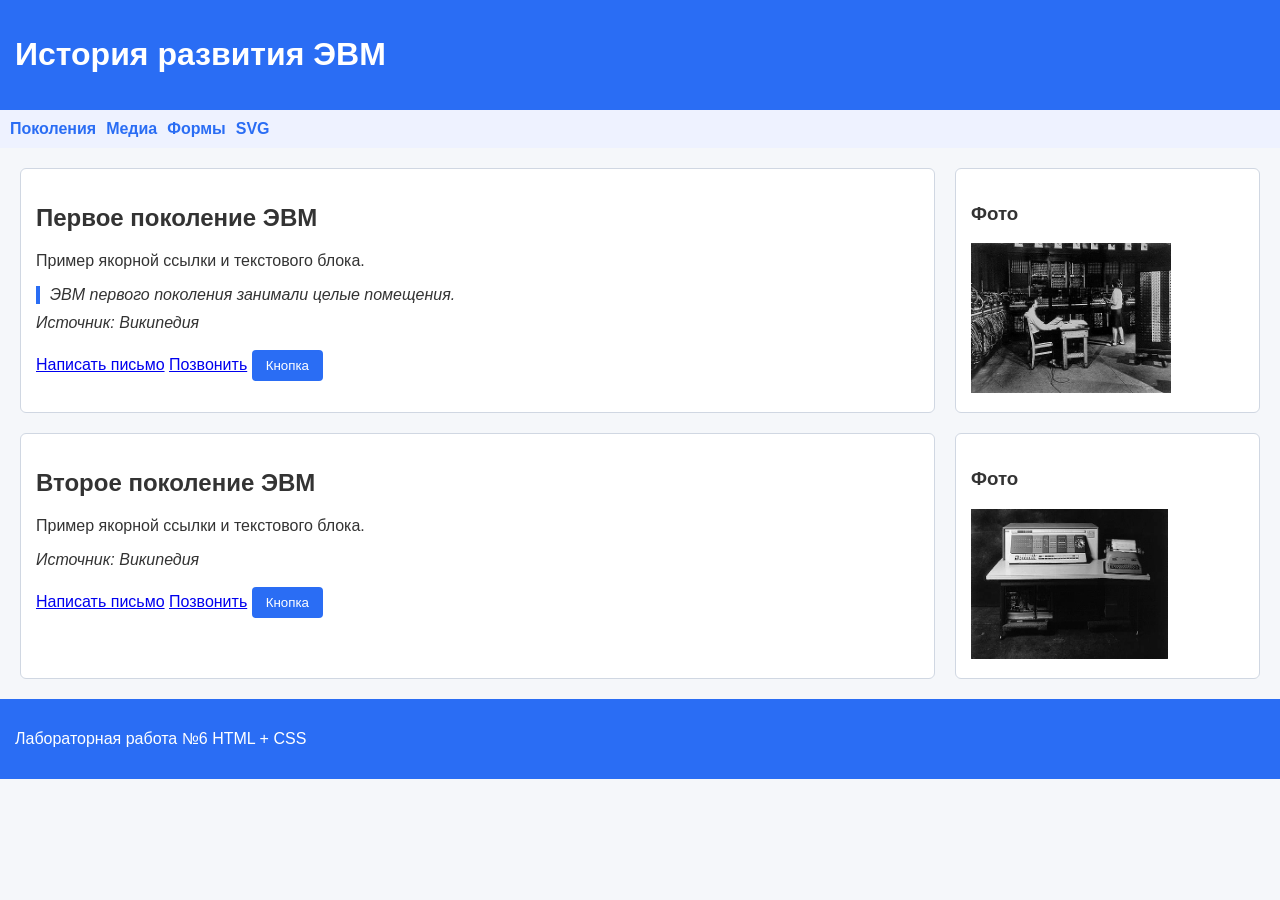
<file: my-site/index.html>
<!doctype html>
<html lang="ru-RU">
   <head>
      <meta charset="UTF-8" />
      <meta name="viewport" content="width=device-width, initial-scale=1.0" />
      <title>История ЭВМ</title>
      <link rel="stylesheet" href="style.css" />
   </head>
   <body>
      <header>
         <h1>История развития ЭВМ</h1>
      </header>
      <nav>
         <a href="#gen2">Поколения</a>
         <a href="media.html">Медиа</a>
         <a href="forms.html">Формы</a>
         <a href="vector.html" target="_blank">SVG</a>
      </nav>
      <main>
         <section id="gen1">
            <h2>Первое поколение ЭВМ</h2>
            <p>Пример якорной ссылки и текстового блока.</p>
            <blockquote cite="https://ru.wikipedia/wiki/ЭВМ">ЭВМ первого поколения занимали целые помещения.</blockquote>
            <cite>Источник: Википедия</cite>
            <br /><br />
            <a href="mailto:student@mail.ru">Написать письмо</a>
            <a href="tel:+79990000000">Позвонить</a>
            <button>Кнопка</button>
         </section>
         <aside>
            <h3>Фото</h3>
            <img src="img/computer_generation_1.jpg" alt="1 поколение ЭВМ" height="150" />
         </aside>
         <section id="gen2">
            <h2>Второе поколение ЭВМ</h2>
            <p>Пример якорной ссылки и текстового блока.</p>
            <blockquote cite="https://ru.wikipedia/wiki/ЭВМ"></blockquote>
            <cite>Источник: Википедия</cite>
            <br /><br />
            <a href="mailto:student@mail.com">Написать письмо</a>
            <a href="tel:+79990000000">Позвонить</a>
            <button class="btn-primary">Кнопка</button>
         </section>
         <aside>
            <h3>Фото</h3>
            <img src="img/computer_generation_2.jpg" alt="1 поколение ЭВМ" height="150" />
         </aside>
      </main>
      <footer>
         <p title="Подсказка">Лабораторная работа №6 HTML + CSS</p>
      </footer>
   </body>
</html>
</file>
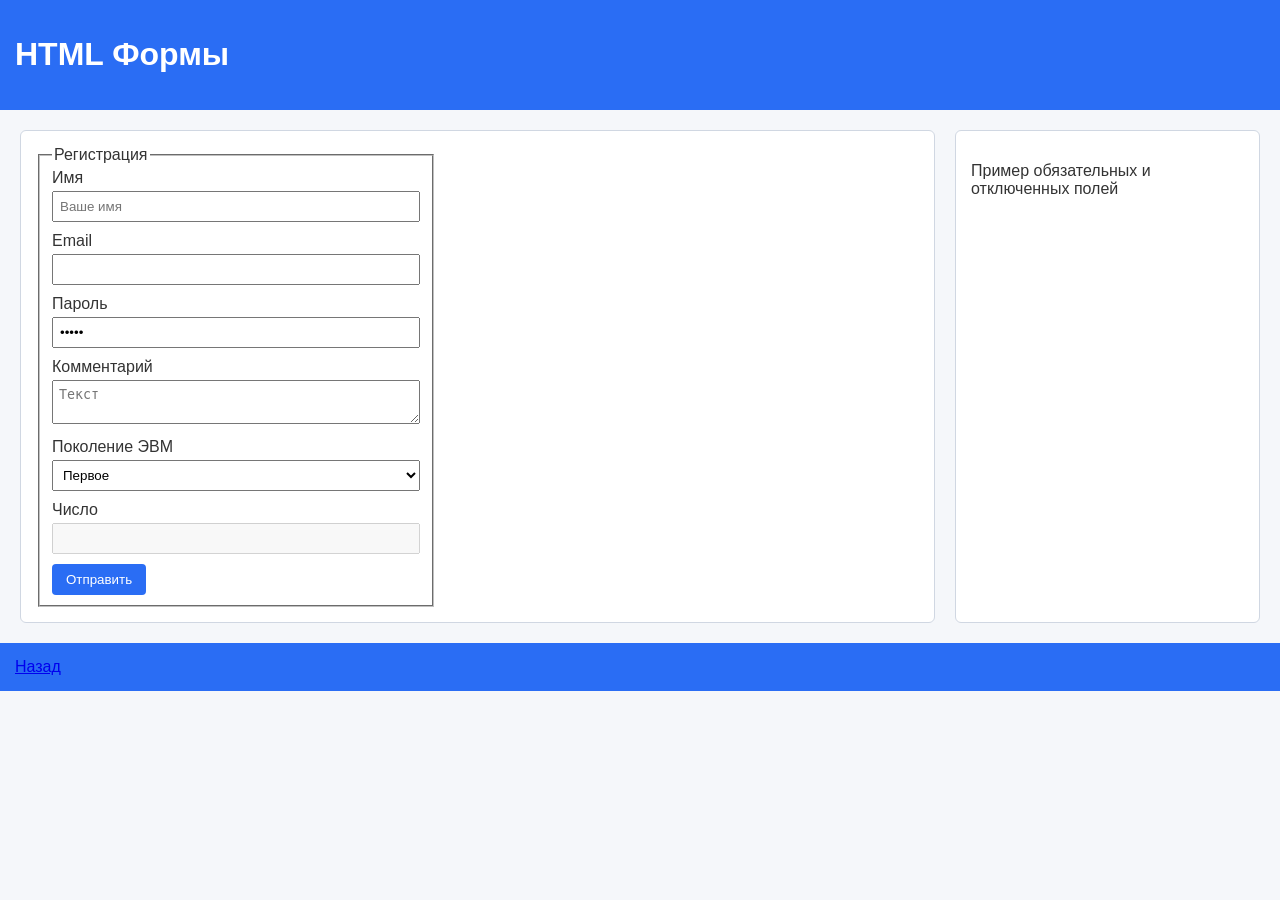
<file: my-site/forms.html>
<!doctype html>
<html lang="ru-RU">
   <head>
      <meta charset="UTF-8" />
      <meta name="viewport" content="width=device-width, initial-scale=1.0" />
      <title>формы</title>
      <link rel="stylesheet" href="style.css" />
   </head>
   <body>
      <header>
         <h1>HTML Формы</h1>
      </header>
      <main>
         <section>
            <form action="">
               <fieldset>
                  <legend>Регистрация</legend>
                  <label for=""> Имя <input type="text" placeholder="Ваше имя" required /> </label>
                  <label for=""> Email <input type="email" autocomplete="email" /> </label>
                  <label for=""> Пароль <input type="password" readonly value="12345" /> </label>
                  <label for=""> Комментарий <textarea placeholder="Текст"></textarea></label>
                  <label for="">
                     Поколение ЭВМ
                     <select>
                        <optgroup label="ЭВМ">
                           <option value="">Первое</option>
                           <option value="">Второе</option>
                        </optgroup>
                     </select>
                  </label>
                  <label for=""> Число <input type="number" inputmode="numeric" disabled /> </label>
                  <button type="submit">Отправить</button>
               </fieldset>
            </form>
         </section>
         <aside>
            <p>Пример обязательных и отключенных полей</p>
         </aside>
      </main>
      <footer>
         <a href="index.html">Назад</a>
      </footer>
   </body>
</html>
</file>
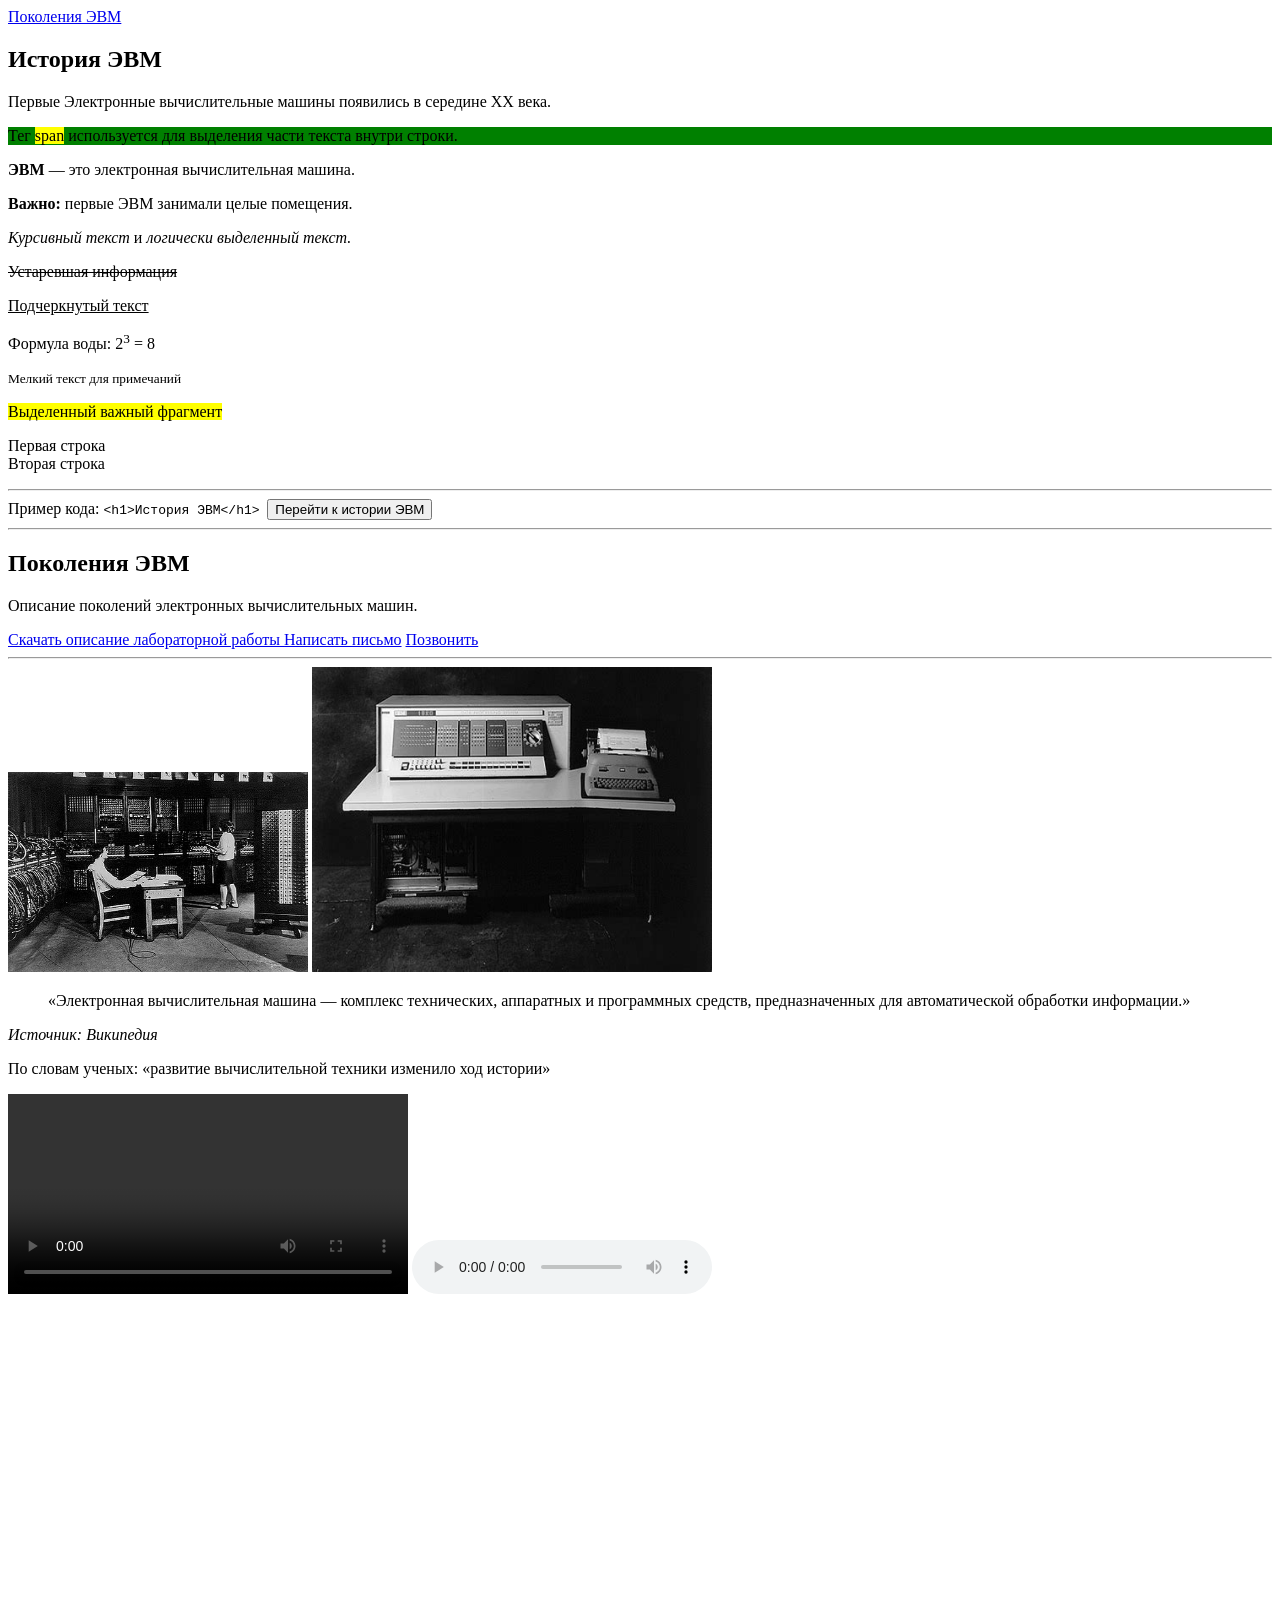
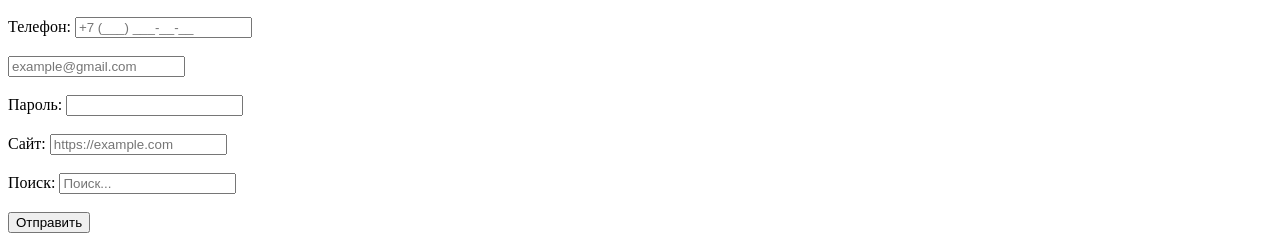
<file: my-site/practice.html>
<!doctype html>
<html lang="ru-RU">
   <head>
      <meta charset="UTF-8" />
      <meta name="viewport" content="width=device-width, initial-scale=1.0" />
      <title>Document</title>
   </head>
   <body>
      <a href="#generation">Поколения ЭВМ</a>
      <div>
         <h2>История ЭВМ</h2>
         <p>Первые <span>Электронные вычислительные машины</span> появились в середине XX века.</p>
      </div>

      <div>
         <p style="background-color: green">
            Тег <span style="background-color: yellow">span</span> используется для выделения части текста внутри строки.
         </p>
      </div>
      <p><b>ЭВМ</b> &mdash; это электронная вычислительная машина.</p>
      <p><strong>Важно: </strong> первые ЭВМ занимали целые помещения.</p>
      <p><i>Курсивный текст</i> и <em>логически выделенный текст.</em></p>
      <p><s>Устаревшая информация</s></p>
      <p><u>Подчеркнутый текст</u></p>
      <p>Формула воды: 2<sup>3</sup> = 8</p>
      <p><small>Мелкий текст для примечаний</small></p>
      <p><mark>Выделенный важный фрагмент</mark></p>
      <p>Первая строка<br />Вторая строка</p>
      <hr />
      Пример кода:
      <code> &lt;h1&gt;История ЭВМ&lt;/h1&gt; </code>

      <a href="info.html">
         <button>Перейти к истории ЭВМ</button>
      </a>
      <hr />
      <h2 id="generation">Поколения ЭВМ</h2>
      <p>Описание поколений электронных вычислительных машин.</p>
      <a href="../README.md" download> Скачать описание лабораторной работы </a>
      <a href="mailto:ghujfeuhh1@gmail.com">Написать письмо</a>
      <a href="+88005553535"> Позвонить </a>
      <hr />
      <img src="img/computer_generation_1.jpg" alt="эвм первого поколения" width="300" height="200" />
      <img src="img/computer_generation_2.jpg" alt="старая вычислительная машина" width="400" loading="lazy" />

      <blockquote cite="https://ru.wikipedia.org/wiki/ЭВМ">
         «Электронная вычислительная машина — комплекс технических, аппаратных и программных средств, предназначенных для автоматической
         обработки информации.»
      </blockquote>
      <cite>Источник: Википедия</cite>
      <p>
         По словам ученых:
         <q>развитие вычислительной техники изменило ход истории</q>
      </p>
      <video controls width="400">
         <source src="https://www.youtube.com/watch?v=xvFZjo5PgG0" />
         Ваш браузер не поддерживает видео
      </video>
      <audio controls>
         <source src="https://www.w3schools.com/html/horse.mp3" type="audio/mpeg" />
         Ваш браузер не поддерживает аудио.
      </audio>
      <iframe
         width="560"
         height="315"
         src="https://www.youtube.com/embed/dQw4w9WgXcQ?si=KIj_w9um61qZHgCH"
         title="YouTube video player"
         frameborder="0"
         allow="accelerometer; autoplay; clipboard-write; encrypted-media; gyroscope; picture-in-picture; web-share"
         referrerpolicy="strict-origin-when-cross-origin"
         allowfullscreen
      ></iframe>
      <form>
         <label> Телефон: <input type="tel" placeholder="+7 (___) ___-__-__" /> </label>
         <br /><br />
         <label> <input type="email" placeholder="example@gmail.com" /> </label>
         <br /><br />
         <label> Пароль: <input type="password" /> </label>
         <br /><br />
         <label> Сайт: <input type="url" placeholder="https://example.com" /> </label>
         <br /><br />
         <label> Поиск: <input type="search" placeholder="Поиск..." /> </label>
         <br /><br />
         <input type="submit" value="Отправить" />
      </form>
   </body>
</html>
</file>
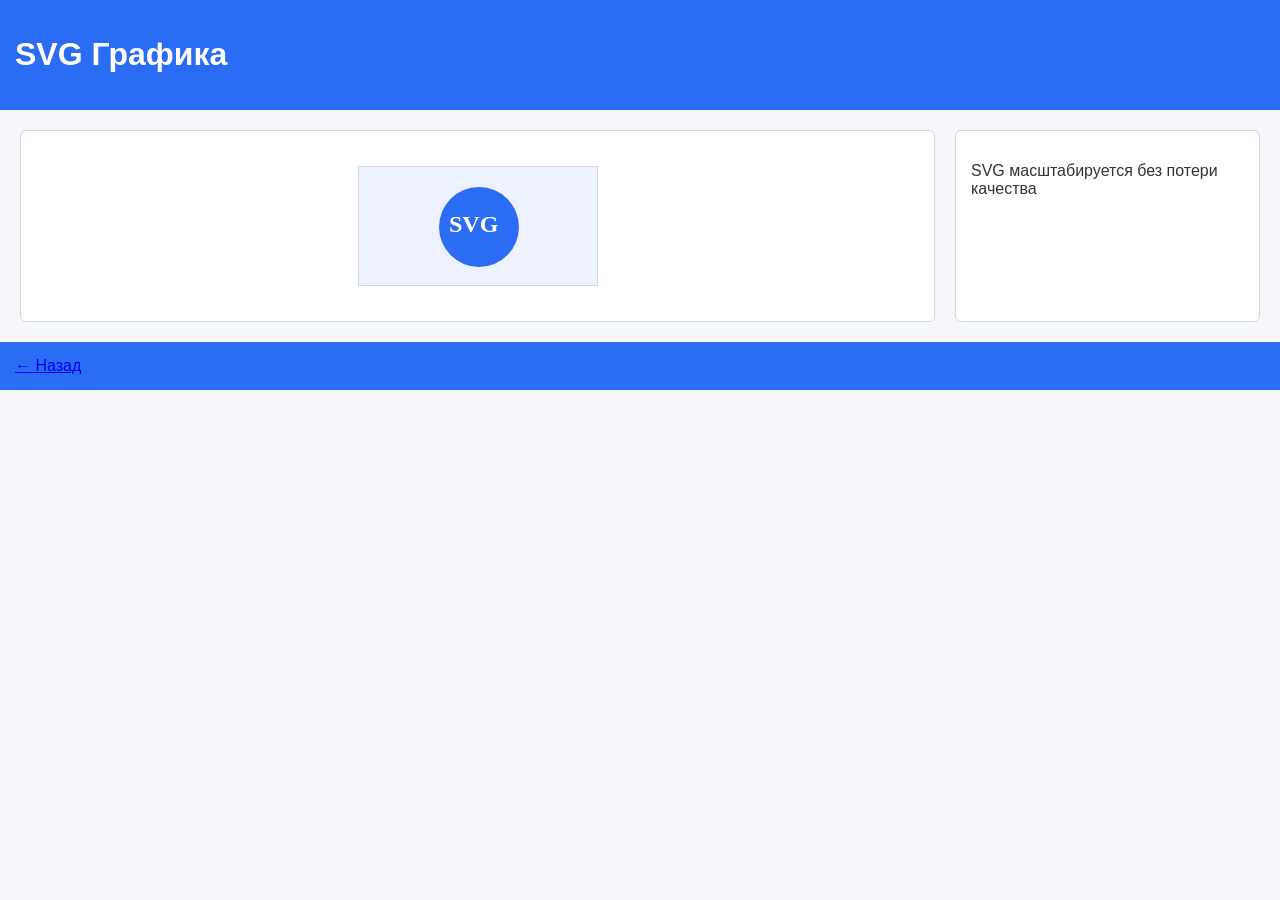
<file: my-site/vector.html>
<!doctype html>
<html lang="ru-RU">
   <head>
      <meta charset="UTF-8" />
      <meta name="viewport" content="width=device-width, initial-scale=1.0" />
      <title>SVG</title>
      <link rel="stylesheet" href="style.css" />
   </head>
   <body>
      <header>
         <h1>SVG Графика</h1>
      </header>
      <main>
         <section>
            <svg width="240" height="120" class="logo" title="SVG из Figma" tabindex="0">
               <rect width="240" height="120" fill="#eef2ff" />
               <circle cx="120" cy="60" r="40" fill="#2a6df4" />
               <text x="90" y="65" fill="white">SVG</text>
            </svg>
            <p hidden>Скрытый текст</p>
         </section>
         <aside>
            <p>SVG масштабируется без потери качества</p>
         </aside>
      </main>
      <footer id="footer">
         <a href="index.html">← Назад</a>
      </footer>
   </body>
</html>
</file>
<file: my-site/style.css>
* {
   box-sizing: border-box;
}

body {
   margin: 0;
   font-family: Arial, Helvetica, sans-serif;
   background: #f5f7fa;
   color: #333;
}

header,
footer {
   background: #2a6df4;
   color: white;
   padding: 15px;
}

nav {
   background-color: #eef2ff;
   padding: 10px;
   display: flex;
   gap: 10px;
}

nav a {
   text-decoration: none;
   color: #2a6df4;
   font-weight: bold;
}
nav a:hover {
   text-decoration: underline;
}

main {
   display: grid;
   grid-template-columns: 3fr 1fr;
   gap: 20px;
   padding: 20px;
}

section,
aside {
   background-color: white;
   padding: 15px;
   border-radius: 6px;
   border: 1px solid #d0d7e2;
}

button {
   background-color: #2a6df4;
   color: white;
   border: none;
   padding: 8px 14px;
   cursor: pointer;
   border-radius: 4px;
   transition: opacity 0.25s;
}
button:hover {
   opacity: 0.85;
}

blockquote {
   border-left: 4px solid #2a6df4;
   padding-left: 10px;
   margin: 10px 0;
   font-style: italic;
}

form {
   max-width: 400px;
}

label {
   display: block;
   margin-bottom: 10px;
}

input,
textarea,
select {
   width: 100%;
   padding: 6px;
   margin-top: 4px;
}
video {
   display: block;
   background-color: #000000;
   min-height: 200px;
}

audio {
   width: 100%;
   margin: 15px 0;
}

iframe {
   border: 1px solid #2a6df4;
   background-color: white;
}

svg {
   display: block;
   margin: 20px auto;
   border: 1px solid #d0d7e2;
}

svg:hover {
   box-shadow: 0 4px 12px rgba(0, 0, 0, 0.1);
   transition: box-shadow 0.25s ease;
}

svg text {
   font-family: georgia, serif;
   font-size: 24px;
   font-weight: bold;
}
</file>
